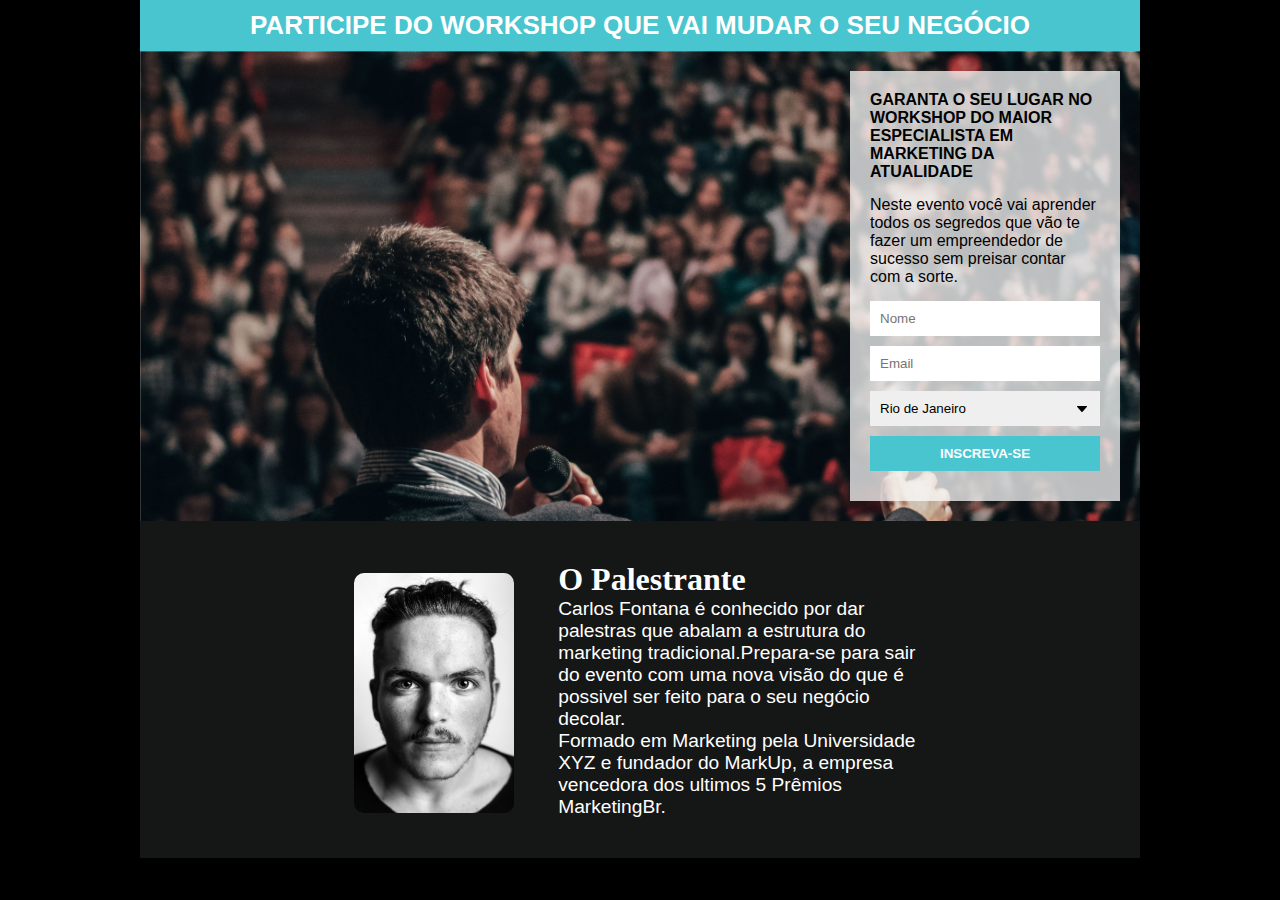
<file: index.html>
<!DOCTYPE html>
<html lang="pt-br">
<head>
   <meta charset="UTF-8">
   <meta http-equiv="X-UA-Compatible" content="IE=edge">
   <meta name="viewport" content="width=device-width, initial-scale=1.0">
  <link rel="shortcut icon" href="imagens/ico.png" type="image/x-icon">
   <title>Workshop</title>
   <link rel="stylesheet" href="style.css">
</head>
<body>
   <div class="container">
      <header>
         <h1 class="titulo">PARTICIPE DO WORKSHOP QUE VAI MUDAR O SEU NEGÓCIO</h1>
      </header>
      <section>
         <div class="formContainer">
            <h2 class="mb">GARANTA O SEU LUGAR NO WORKSHOP DO MAIOR ESPECIALISTA EM MARKETING DA ATUALIDADE</h2>
            <p class="mb">Neste evento você vai aprender todos os segredos que vão te fazer um empreendedor de sucesso sem preisar contar com a sorte. </p>
            <form>
               <input id="name" name="name" type="text" placeholder="Nome">
               <input id="email" name="email"  type="text" placeholder="Email">
               <select name="place">
                  <option value="rj">Rio de Janeiro</option>
                  <option value="sp">São paulo</option>
                  <option value="mg">Minas Gerais</option>
                  <option value="es">Espirito Santo</option>
                  <option value="bh">Bahia</option>
                  <option value="pb">Paraiba</option>
                  <option value="rs">Rio Grande do Sul</option>
                  <option value="sc">Santa Catarina</option>
                  <option value="am">Amazonas</option>
                  <option value="br">Brasilia</option>
                  <option value="ac">Acre</option>
                  <input type="submit" value="INSCREVA-SE">

                </select>
            </form>
         </div>
      </section>
      <footer>
         <img id="face" src="imagens/face.jpg" title="Carlos Fontana" alt="carlos fontana">
         <div class="description">      
            <h3>O Palestrante</h3>
            <p>Carlos Fontana é conhecido por dar palestras que abalam a estrutura do marketing tradicional.Prepara-se para sair do evento com uma nova visão do que é possivel ser feito para o seu negócio decolar.</p>
            <p>
            Formado em Marketing pela Universidade XYZ e fundador do MarkUp, a empresa vencedora dos ultimos 5 Prêmios MarketingBr.
            </p>
         </div>
      </footer>
   
   </div>

</body>
</html>
</file>
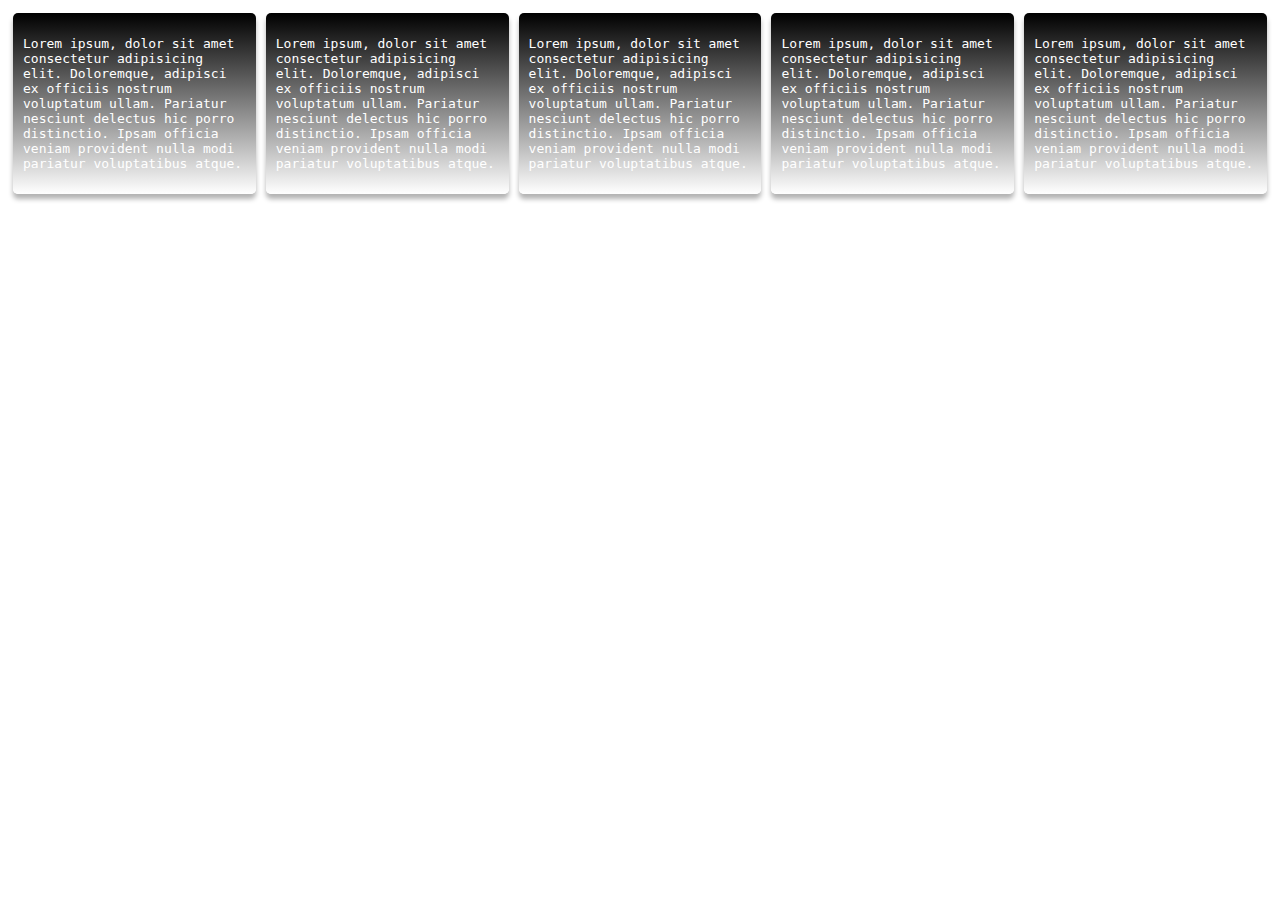
<file: imagens/exemplo.html>
<!DOCTYPE html>
<html lang="pt-br">
<head>
    <meta charset="UTF-8">
    <meta http-equiv="X-UA-Compatible" content="IE=edge">
    <meta name="viewport" content="width=device-width, initial-scale=1.0">
    <title>Exemplo de media queries</title>
    <link rel="stylesheet" href="style.css">
</head>
<body>
    <section class="container">
        <div class="content">
            <p class="lorem">
                Lorem ipsum, dolor sit amet consectetur adipisicing elit. Doloremque, adipisci ex officiis nostrum voluptatum ullam. Pariatur nesciunt delectus hic porro distinctio. Ipsam officia veniam provident nulla modi pariatur voluptatibus atque.
            </p>
        </div>
        <div class="content">
            <p class="lorem">
                Lorem ipsum, dolor sit amet consectetur adipisicing elit. Doloremque, adipisci ex officiis nostrum voluptatum ullam. Pariatur nesciunt delectus hic porro distinctio. Ipsam officia veniam provident nulla modi pariatur voluptatibus atque.
            </p>
        </div>
        <div class="content">
            <p class="lorem">
                Lorem ipsum, dolor sit amet consectetur adipisicing elit. Doloremque, adipisci ex officiis nostrum voluptatum ullam. Pariatur nesciunt delectus hic porro distinctio. Ipsam officia veniam provident nulla modi pariatur voluptatibus atque.
            </p>
        </div>
        <div class="content">
            <p class="lorem">
                Lorem ipsum, dolor sit amet consectetur adipisicing elit. Doloremque, adipisci ex officiis nostrum voluptatum ullam. Pariatur nesciunt delectus hic porro distinctio. Ipsam officia veniam provident nulla modi pariatur voluptatibus atque.
            </p>
        </div>
        <div class="content">
            <p class="lorem">
                Lorem ipsum, dolor sit amet consectetur adipisicing elit. Doloremque, adipisci ex officiis nostrum voluptatum ullam. Pariatur nesciunt delectus hic porro distinctio. Ipsam officia veniam provident nulla modi pariatur voluptatibus atque.
            </p>
        </div>
    </section>
</body>
</html>
</file>
<file: style.css>
/* *{ Foi para adicionar a toda conteudo o paddin e margin   */
*{
    margin: 0;
    padding: 0;
}
@import url('https://fonts.googleapis.com/css2?family=Exo+2:wght@100&display=swap');

@import url('https://fonts.googleapis.com/css2?family=Cinzel&display=swap');

body{
    font-family: Arial, Helvetica, sans-serif;
    background-color: black;
}

.container{
    max-width: 1000px ;
    margin: auto;

}

header {
    background-color: #48C5CE;
    text-align: center;
    color: white;
    padding: 10px;
}
.titulo{
    font-size: 26px;
}

section {
    padding: 20px;
    background-image: url(imagens/people.jpg);
    overflow: hidden;
 
}
.formContainer{
    max-width: 230px;
    background-color: #FFFFFFBB;
    padding: 20px;
    float: right;
}
h2{
    font-size: 16px;
}
.mb{
    margin-bottom: 15px;
}
input, select{
    width: 100%;
    box-sizing: border-box;
    padding: 10px;
    border: none;
    margin-bottom: 10px;
}
input[type="submit"]{
    color: white;
    background-color: #48C5CE;
    font-weight: bold;
}
select {
    -moz-appearance: none;
    -webkit-appearance: none;
    appearance: none;
    background-image: url(imagens/arrow.jpg);
    background-repeat: no-repeat;
    background-position: calc(100% - 10px) center;

}
footer {
    background-color: #151616;
    padding: 40px;
    text-align: center;
    
}

img#face {
    width: 160px;
    border-radius: 10px;
}

div.description {
    display: inline-block;
    text-align: left;
    color: #FFF;
    max-width: 40%;
    margin-left: 40px;
    
}


div.description > h3 {
    font-family: 'Cinzel', serif;
    font-size: 2em;
    font-weight: bolder;

}

div.description > p {
    font-size: 1.2em;
    font-family: Verdana, Geneva, Tahoma, sans-serif;
}
</file>
<file: imagens/style.css>
@charset "UTF-8";

.container {
    display: flex;
    align-items: center;
    justify-content: center;
}

.content {
    background-image: linear-gradient(to bottom, black, white);
    margin: 5px;
    width: 40%;
    border-radius: 5px;
    box-shadow: 0px 5px 5px rgba(0, 0, 0, 0.3);
    min-height: 100px;
}

.lorem {
    font-family: monospace;
    color: white;
    padding: 10px;
}

@media (max-width:920px) {
    .container {
        flex-wrap: wrap;
    }
}

@media (max-width:380px) {
    .container {
        flex-direction: column;
    }
    
    .content {
        margin: 5px 0px 5px 5px ;
        width: 100%;
    }
}
</file>
